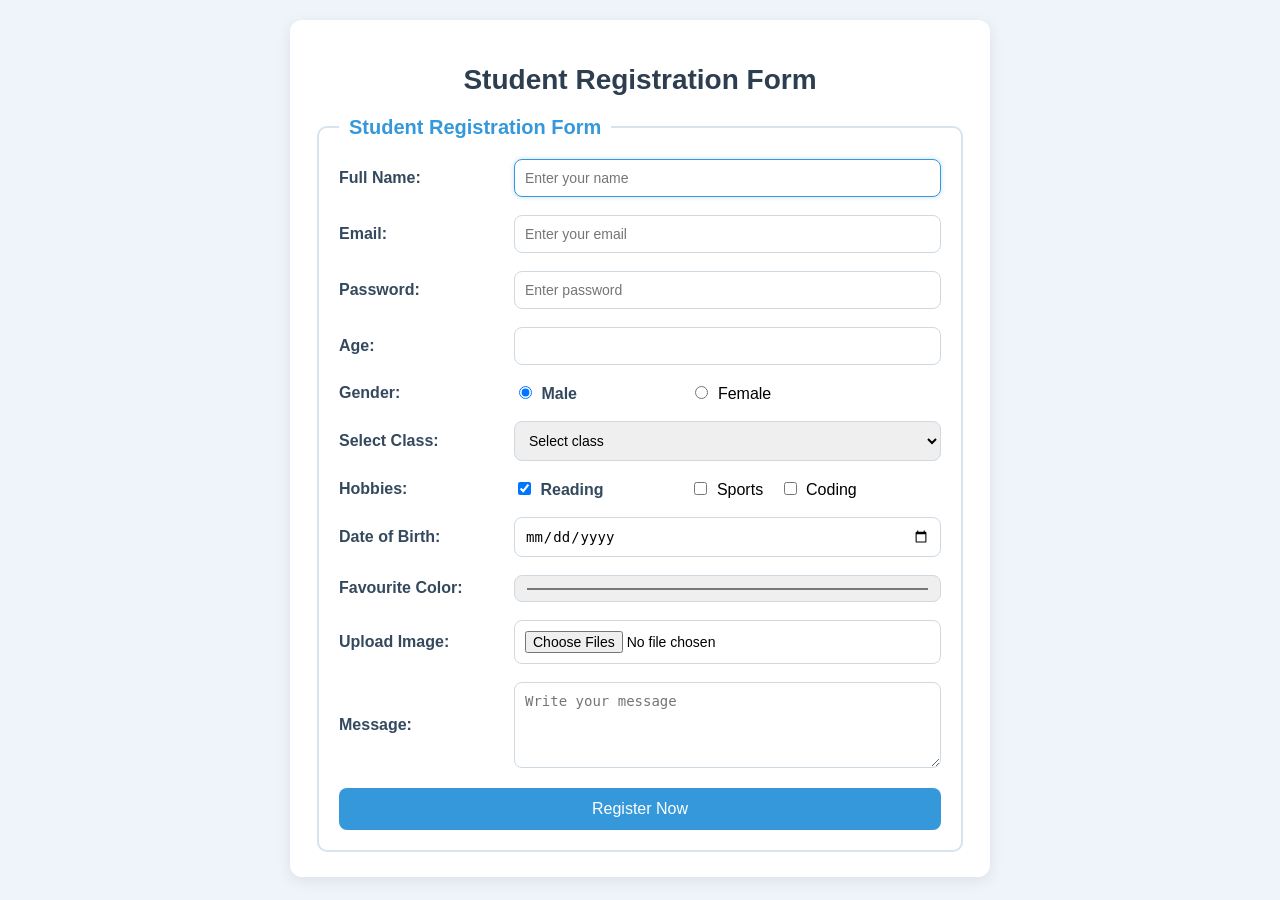
<file: index.html>
<!DOCTYPE html>
<html lang="en">
<head>
    <meta charset="UTF-8">
    <meta name="viewport" content="width=device-width, initial-scale=1.0">
    <title>Student Registration Form</title>
<link rel="stylesheet" href="form.css">

</head>
<body>

    <div class="container">
        <h1>Student Registration Form</h1>

        <form>
            <fieldset>
                <legend>Student Registration Form</legend>

                <div class="form-group">
                    <label>Full Name:</label>
                    <input type="text" placeholder="Enter your name" required autofocus>
                </div>

                <div class="form-group">
                    <label>Email:</label>
                    <input type="email" placeholder="Enter your email" required>
                </div>

                <div class="form-group">
                    <label>Password:</label>
                    <input type="password" placeholder="Enter password" minlength="8" maxlength="16" required>
                </div>

                <div class="form-group">
                    <label>Age:</label>
                    <input type="number" min="4" max="25" required>
                </div>

                <div class="form-group">
                    <label>Gender:</label>
                    <div class="options">
                        <label><input type="radio" name="gender" checked> Male</label>
                        <label><input type="radio" name="gender"> Female</label>
                    </div>
                </div>

                <div class="form-group">
                    <label>Select Class:</label>
                    <select>
                        <option>Select class</option>
                        <option>1</option>
                        <option>2</option>
                        <option>3</option>
                        <option>4</option>
                        <option>5</option>
                    </select>
                </div>

                <div class="form-group">
                    <label>Hobbies:</label>
                    <div class="options">
                        <label><input type="checkbox" checked> Reading</label>
                        <label><input type="checkbox"> Sports</label>
                        <label><input type="checkbox"> Coding</label>
                    </div>
                </div>

                <div class="form-group">
                    <label>Date of Birth:</label>
                    <input type="date">
                </div>

                <div class="form-group">
                    <label>Favourite Color:</label>
                    <input type="color">
                </div>

                <div class="form-group">
                    <label>Upload Image:</label>
                    <input type="file" multiple>
                </div>

                <div class="form-group">
                    <label>Message:</label>
                    <textarea rows="4" placeholder="Write your message"></textarea>
                </div>

                <div class="submit-btn">
                    <input type="submit" value="Register Now">
                </div>

            </fieldset>
        </form>
    </div>

</body>
</html>
</file>
<file: form.css>
* {
            box-sizing: border-box;
        }

        body {
            font-family: Arial, sans-serif;
            background-color: #eef4f9;
            margin: 0;
            padding: 20px;
        }

        .container {
            max-width: 700px;
            width: 100%;
            margin: auto;
            background-color: white;
            padding: 25px;
            border-radius: 12px;
            box-shadow: 0 4px 15px rgba(0, 0, 0, 0.08);
        }

        h1 {
            text-align: center;
            color: #2c3e50;
            margin-bottom: 20px;
            font-size: 28px;
        }

        fieldset {
            border: 2px solid #d6e4f0;
            border-radius: 10px;
            padding: 20px;
        }

        legend {
            font-size: 20px;
            font-weight: bold;
            color: #3498db;
            padding: 0 10px;
        }

        .form-group {
            display: flex;
            align-items: center;
            gap: 15px;
            margin-bottom: 18px;
        }

        .form-group label:first-child {
            width: 160px;
            font-weight: bold;
            color: #34495e;
        }

        input,
        select,
        textarea {
            flex: 1;
            width: 100%;
            padding: 10px;
            border: 1px solid #cfd9e2;
            border-radius: 8px;
            font-size: 14px;
            outline: none;
        }

        input:focus,
        select:focus,
        textarea:focus {
            border-color: #3498db;
            box-shadow: 0 0 5px rgba(52, 152, 219, 0.3);
        }

        .options {
            flex: 1;
        }

        .options label {
            margin-right: 12px;
            font-weight: normal;
            display: inline-block;
        }

        .options input {
            width: auto;
            margin-right: 5px;
        }

        textarea {
            resize: vertical;
        }

        .submit-btn {
            text-align: center;
            margin-top: 20px;
        }

        input[type="submit"] {
            background-color: #3498db;
            color: white;
            border: none;
            padding: 12px 30px;
            font-size: 16px;
            border-radius: 8px;
            cursor: pointer;
            width: 100%;
        }

        input[type="submit"]:hover {
            background-color: #2980b9;
        }

        @media (max-width: 768px) {
            .container {
                padding: 15px;
            }

            h1 {
                font-size: 22px;
            }

            .form-group {
                flex-direction: column;
                align-items: flex-start;
            }

            .form-group label:first-child {
                width: 100%;
                margin-bottom: 6px;
            }

            .options {
                width: 100%;
            }

            .options label {
                display: block;
                margin-bottom: 8px;
            }

            fieldset {
                padding: 15px;
            }
        }
</file>
